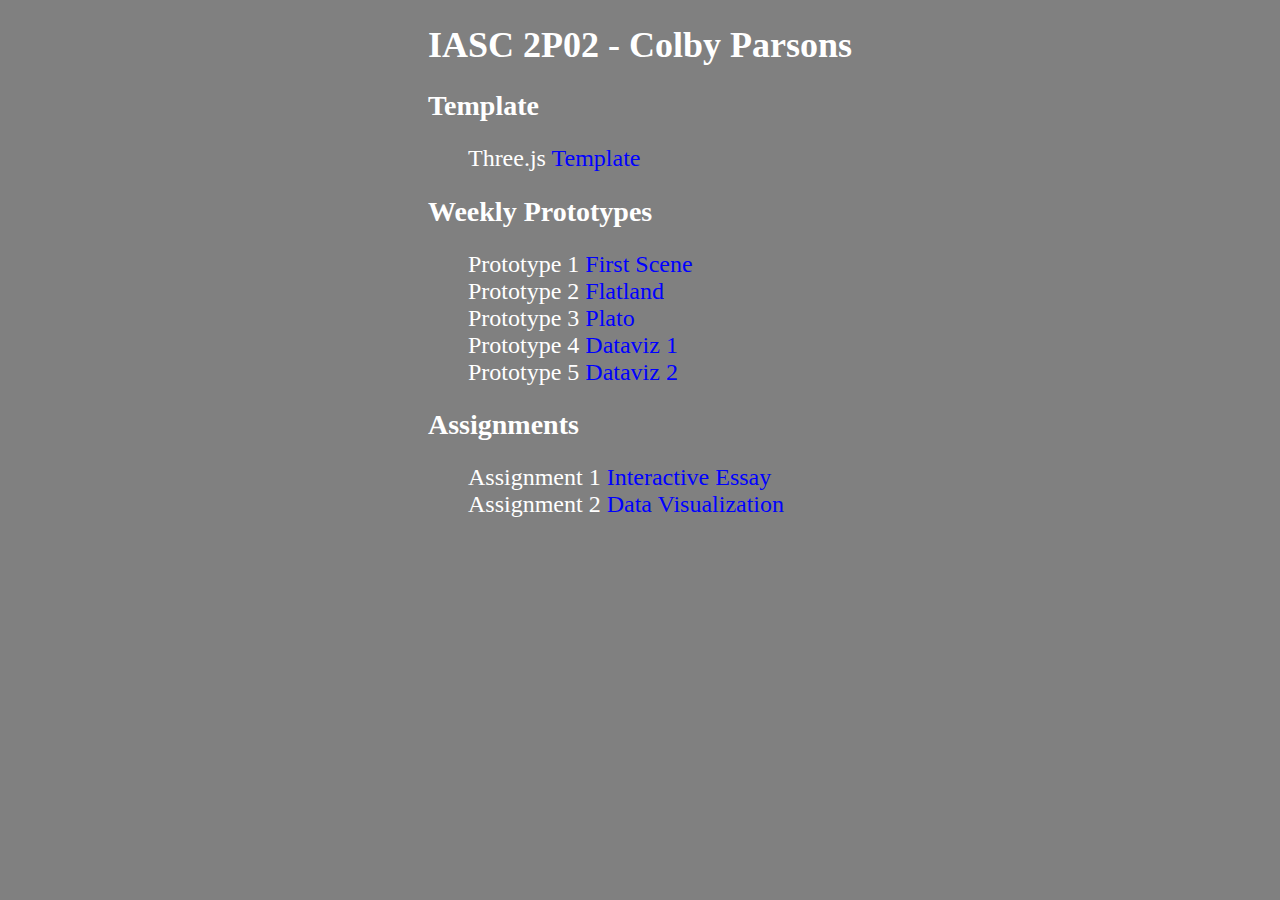
<file: index.html>
<!DOCTYPE html>
<head>
    <title>IASC 2P02 - Colby Parsons</title>
    <!--CSS-->
    <link rel="stylesheet" href="style.css">
</head>
<body>
    <h1>IASC 2P02 - Colby Parsons</h1>

    <h2>Template</h2>
    <ul>
        <li>Three.js <a href="template/Index.html">Template</a></li>
    </ul>

    <h2>Weekly Prototypes</h2>
    <ul>
        <li>Prototype 1 <a href="prototype1/Index.html">First Scene</a></li>
        <li>Prototype 2 <a href="prototype2/Index.html">Flatland</a></li>
        <li>Prototype 3 <a href="prototype3/Index.html">Plato</a></li>
        <li>Prototype 4 <a href="prototype4/Index.html">Dataviz 1</a></li>
        <li>Prototype 5 <a href="prototype5/Index.html">Dataviz 2</a></li>
    </ul>

    <h2>Assignments</h2>
    <ul>
        <li>Assignment 1 <a href="Assignment1/Index.html">Interactive Essay</a></li>
        <li>Assignment 2 <a href="Assignment2/Index.html">Data Visualization</a></li>
    </ul>
    
</body>
</file>
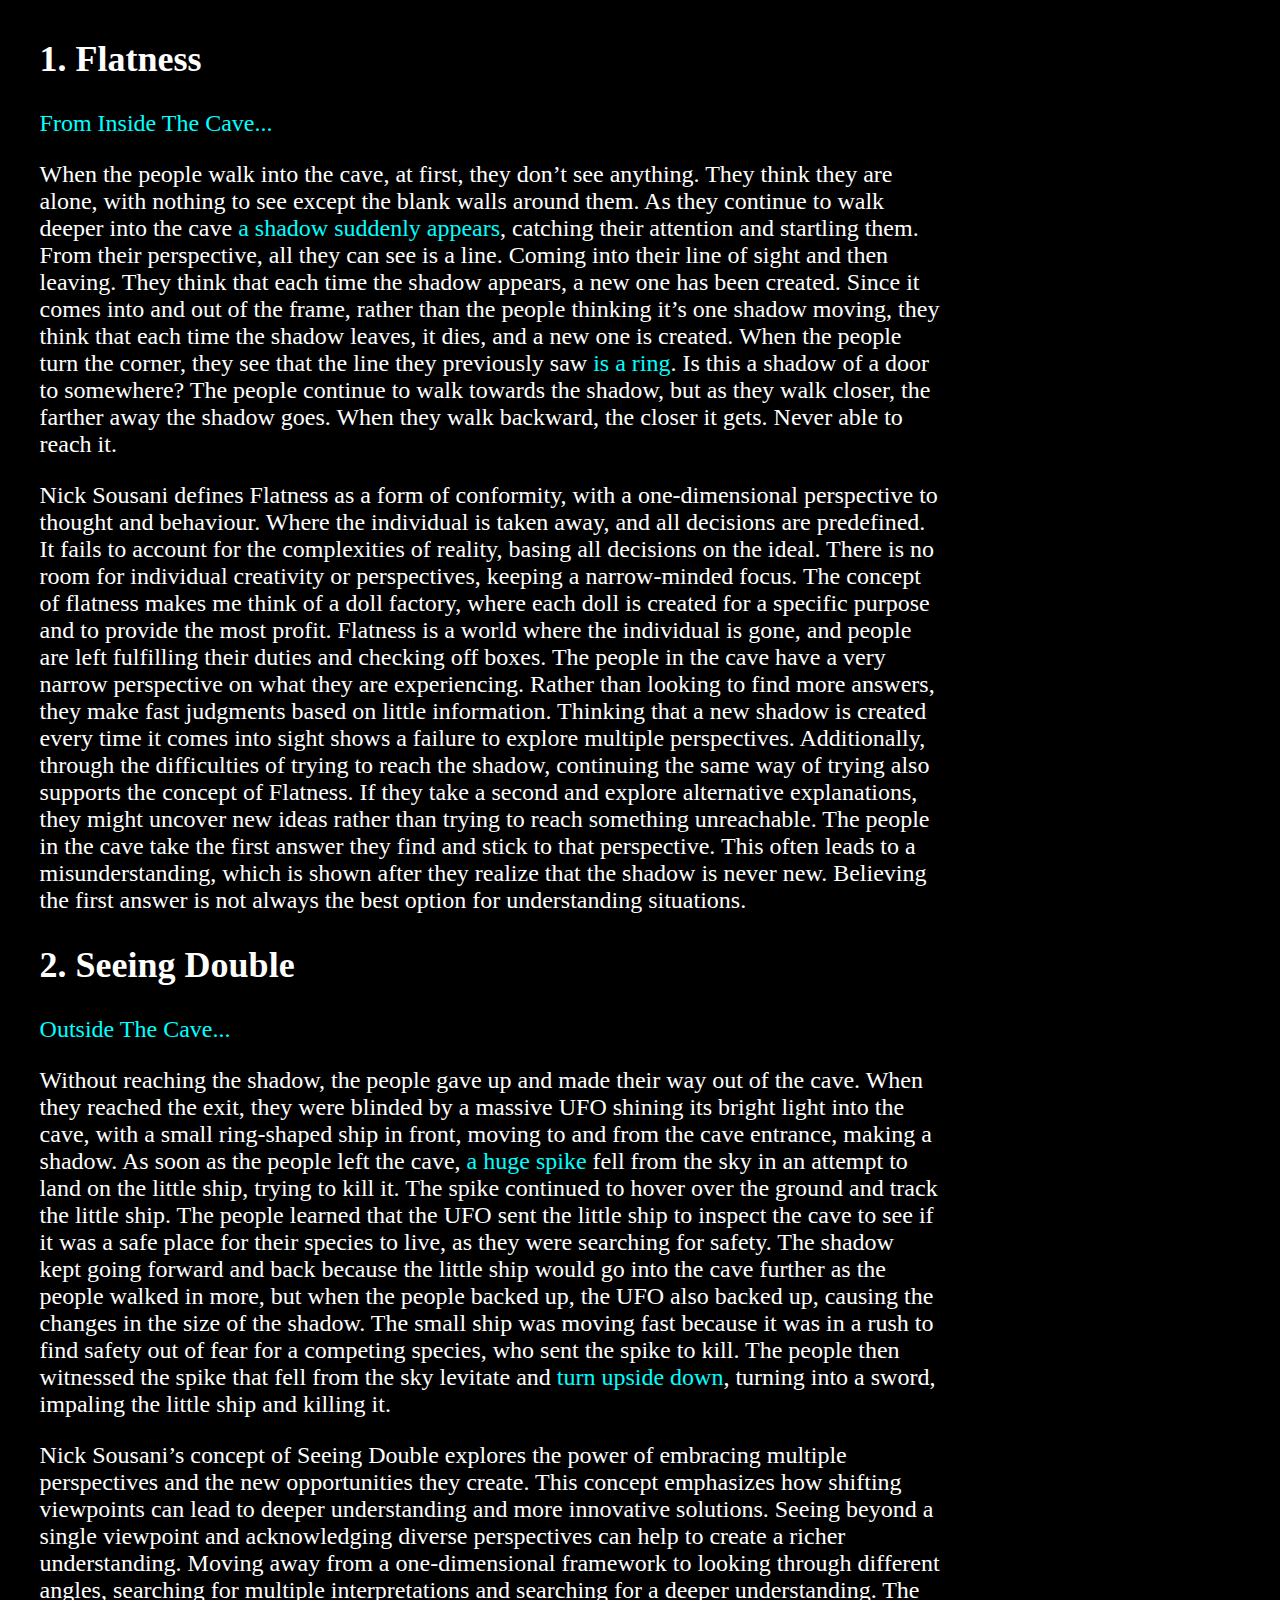
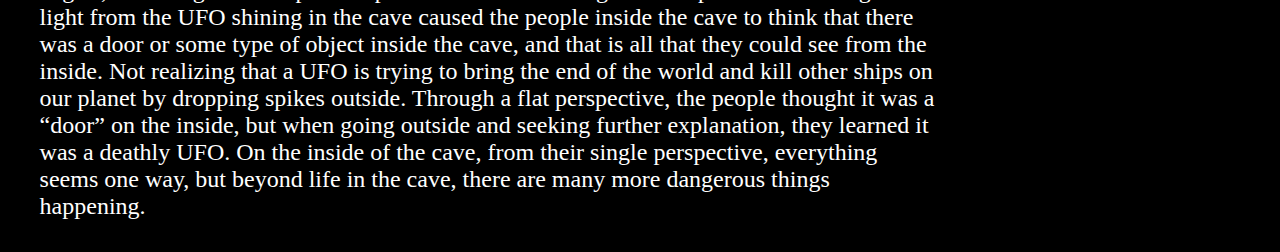
<file: Assignment1/Index.html>
<!DOCTYPE html>
<head>
    <title>Assignment 1</title>

    <!--CSS-->
    <link rel="stylesheet" href="style.css">

    <!--Three.js import map-->
    <script type="importmap">
        {
          "imports": {
            "three": "https://ga.jspm.io/npm:three@0.172.0/build/three.module.js",
            "OrbitControls": "https://ga.jspm.io/npm:three@0.172.0/examples/jsm/controls/OrbitControls.js",
            "lil-gui": "https://ga.jspm.io/npm:lil-gui@0.20.0/dist/lil-gui.esm.js"
          }
        }
    </script>

    <!--Three.js Scene -->
    <script src="script.js" type="module"></script>
    


</head>
<body>
  <div class="flexbox">
    <!--ESSAY-->
    <div class="essay">
      <h2>1. Flatness</h2>
      <p><span class="clickable" id="part-one">From Inside The Cave...</span></p>

      <p>When the people walk into the cave, at first, they don’t see anything. They think they are alone, with nothing to see except the blank walls around them. As they continue to walk deeper into the cave <span class="clickable" id="first-change"> a shadow suddenly appears</span>, catching their attention and startling them. From their perspective, all they can see is a line. Coming into their line of sight and then leaving. They think that each time the shadow appears, a new one has been created. Since it comes into and out of the frame, rather than the people thinking it’s one shadow moving, they think that each time the shadow leaves, it dies, and a new one is created. When the people turn the corner, they see that the line they previously saw <span class="clickable" id="second-change"> is a ring</span>. Is this a shadow of a door to somewhere? The people continue to walk towards the shadow, but as they walk closer, the farther away the shadow goes. When they walk backward, the closer it gets. Never able to reach it. </p>

      <p>Nick Sousani defines Flatness as a form of conformity, with a one-dimensional perspective to thought and behaviour. Where the individual is taken away, and all decisions are predefined. It fails to account for the complexities of reality, basing all decisions on the ideal. There is no room for individual creativity or perspectives, keeping a narrow-minded focus. The concept of flatness makes me think of a doll factory, where each doll is created for a specific purpose and to provide the most profit. Flatness is a world where the individual is gone, and people are left fulfilling their duties and checking off boxes. The people in the cave have a very narrow perspective on what they are experiencing. Rather than looking to find more answers, they make fast judgments based on little information. Thinking that a new shadow is created every time it comes into sight shows a failure to explore multiple perspectives. Additionally, through the difficulties of trying to reach the shadow, continuing the same way of trying also supports the concept of Flatness. If they take a second and explore alternative explanations, they might uncover new ideas rather than trying to reach something unreachable. The people in the cave take the first answer they find and stick to that perspective. This often leads to a misunderstanding, which is shown after they realize that the shadow is never new. Believing the first answer is not always the best option for understanding situations. </p>

      <h2>2. Seeing Double</h2>
      <p><span class="clickable" id="part-two"> Outside The Cave...</span></p>

      <p>Without reaching the shadow, the people gave up and made their way out of the cave. When they reached the exit, they were blinded by a massive UFO shining its bright light into the cave, with a small ring-shaped ship in front, moving to and from the cave entrance, making a shadow. As soon as the people left the cave, <span class="clickable" id="third-change">a huge spike</span>  fell from the sky in an attempt to land on the little ship, trying to kill it. The spike continued to hover over the ground and track the little ship. The people learned that the UFO sent the little ship to inspect the cave to see if it was a safe place for their species to live, as they were searching for safety. The shadow kept going forward and back because the little ship would go into the cave further as the people walked in more, but when the people backed up, the UFO also backed up, causing the changes in the size of the shadow. The small ship was moving fast because it was in a rush to find safety out of fear for a competing species, who sent the spike to kill. The people then witnessed the spike that fell from the sky levitate and <span class="clickable" id="fourth-change">turn upside down</span>,  turning into a sword, impaling the little ship and killing it.</p>

      <p>Nick Sousani’s concept of Seeing Double explores the power of embracing multiple perspectives and the new opportunities they create. This concept emphasizes how shifting viewpoints can lead to deeper understanding and more innovative solutions. Seeing beyond a single viewpoint and acknowledging diverse perspectives can help to create a richer understanding. Moving away from a one-dimensional framework to looking through different angles, searching for multiple interpretations and searching for a deeper understanding. The light from the UFO shining in the cave caused the people inside the cave to think that there was a door or some type of object inside the cave, and that is all that they could see from the inside. Not realizing that a UFO is trying to bring the end of the world and kill other ships on our planet by dropping spikes outside. Through a flat perspective, the people thought it was a “door” on the inside, but when going outside and seeking further explanation, they learned it was a deathly UFO. On the inside of the cave, from their single perspective, everything seems one way, but beyond life in the cave, there are many more dangerous things happening.</p>


    </div>

    <!--SCENE-->
    <div class="scene">
      <canvas class="webgl"></canvas>
    </div>
  </div>
</body>
</file>
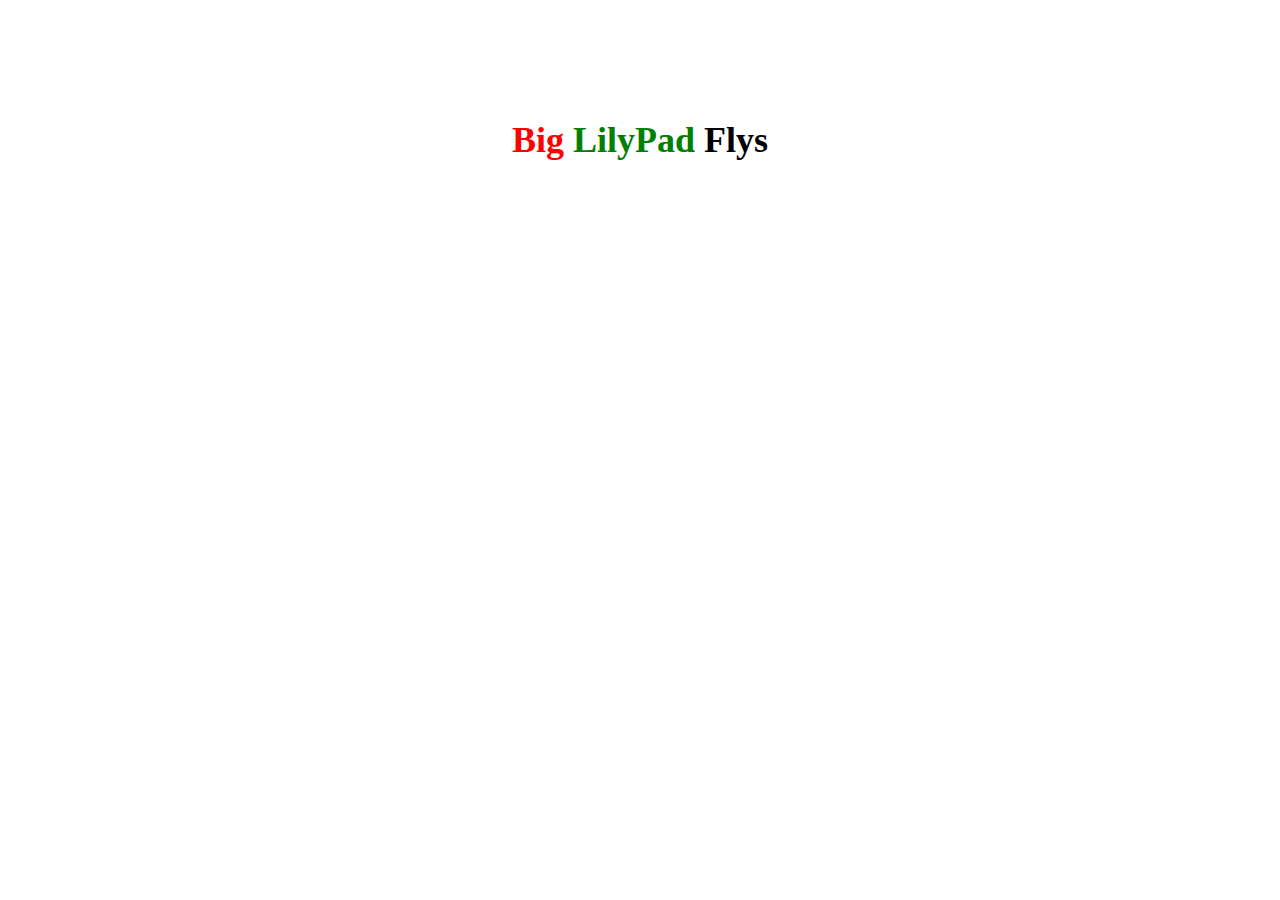
<file: prototype4/Index.html>
<!DOCTYPE html>
<head>
    <title>Dataviz 1</title>

    <!--CSS-->
    <link rel="stylesheet" href="style.css">

    <!--Three.js import map-->
    <script type="importmap">
        {
          "imports": {
            "three": "https://ga.jspm.io/npm:three@0.172.0/build/three.module.js",
            "OrbitControls": "https://ga.jspm.io/npm:three@0.172.0/examples/jsm/controls/OrbitControls.js",
            "lil-gui": "https://ga.jspm.io/npm:lil-gui@0.20.0/dist/lil-gui.esm.js"
          }
        }
    </script>

    <!--Three.js Scene -->
    <script src="script.js" type="module"></script>
    


</head>
<body>
    <h1>Dataviz 1</h1>
    <h2><span style="color: red ;">Big</span> <span style="color: green ;"> LilyPad</span> <span style="color: black ;">Flys</span></h2>
    <canvas class="webgl"></canvas>

</body>
</file>
<file: style.css>
body {
    background-color: grey;
    color: white;
    width: fit-content;
    margin: 0 auto;
    text-align: left;
}

h1 {
    font-size: 36px;
}

h2{
    font-size: 28px;
}

li{
    font-size: 24px;
    list-style-type: none;
}

a{
    color: blue;
    text-decoration: none;
}

a:hover {
    color: red;
    text-decoration: underline;
}
</file>
<file: Assignment1/style.css>
body{
    background-color: black;
}



h1 {
    color: white;
    font-size: 48px;
    text-align: center;

}

.flexbox{
    display: flex;
    flex-direction: row;
    justify-content: center;
    width: 95%;
    margin: 0 auto;
    z-index: 1;
}

.webgl {
    position: relative;
    top: 0;
    left: 0;
    outline: none;
    z-index: 2;
}

.essay{
    color:white;
    font-size: 24px;
    width: 100%;
}

.clickable{
    color: aqua;
    cursor: grab;

}

.clickable:hover {
    color: orange;
}
</file>
<file: prototype4/style.css>
h1, h2 {
    color: white;
    text-align: center;

}

h1{
    font-size: 48px;
}

h2{
    font-size: 36px;
}


.webgl {
    position: absolute;
    top: 0;
    left: 0;
    outline: none;
    z-index: -1;
}
</file>
